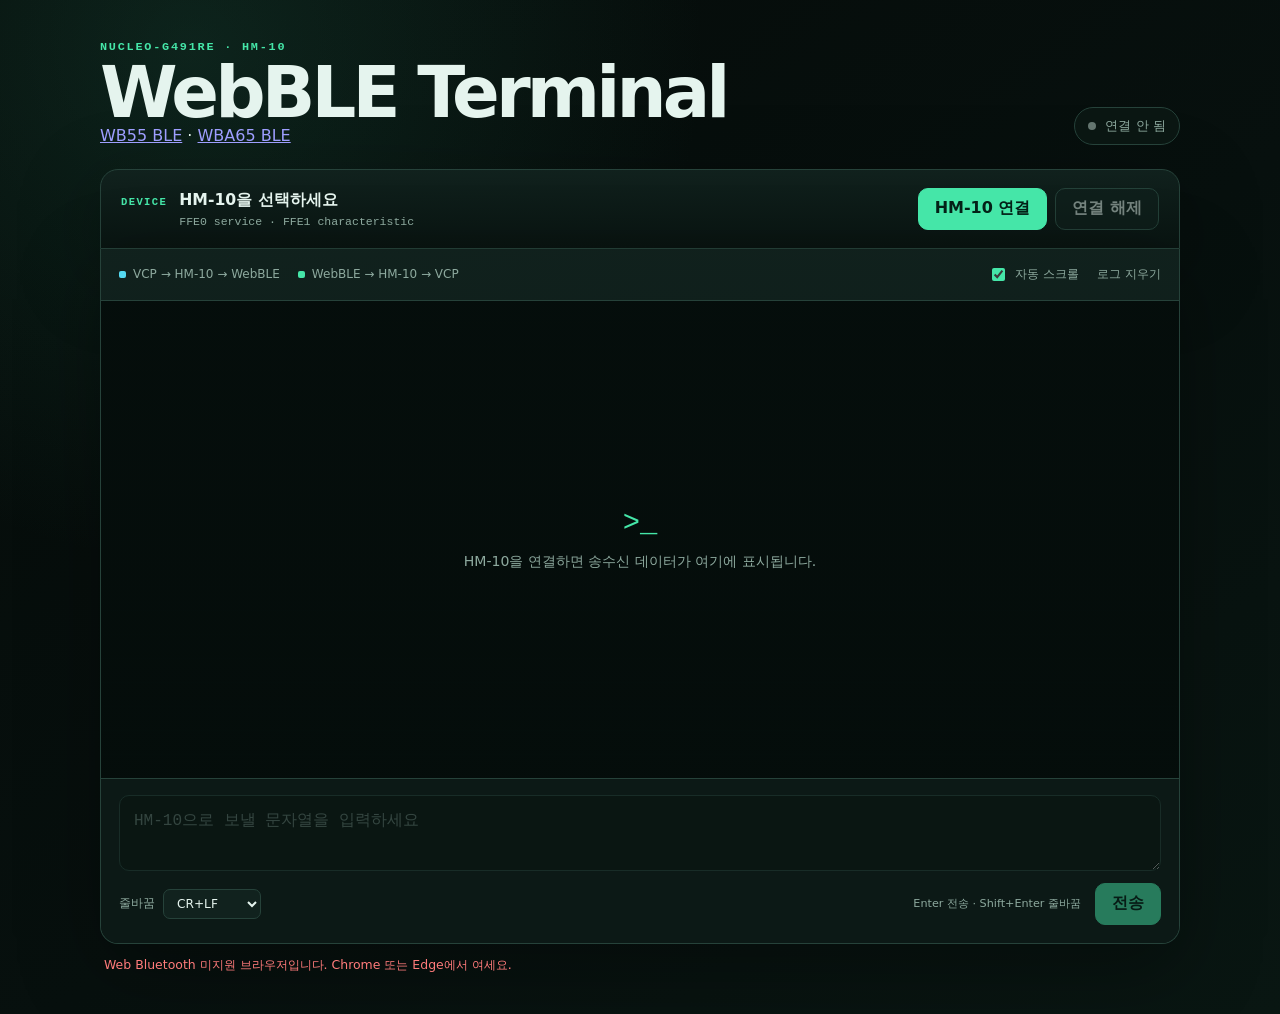
<file: index.html>
<!doctype html>
<html lang="ko">
  <head>
    <meta charset="UTF-8" />
    <meta name="viewport" content="width=device-width, initial-scale=1.0" />
    <meta name="theme-color" content="#07120f" />
    <meta
      name="description"
      content="HM-10 FFE0/FFE1 Web Bluetooth UART terminal"
    />
    <title>HM-10 WebBLE Terminal</title>
    <link rel="stylesheet" href="./styles.css" />
    <script src="./app.js" defer></script>
  </head>
  <body>
    <main class="shell">
      <header class="topbar">
        <div>
          <p class="eyebrow">NUCLEO-G491RE · HM-10</p>
          <h1>WebBLE Terminal</h1>
          <nav aria-label="보드별 BLE 화면">
            <a href="./wb55/">WB55 BLE</a>
            <span aria-hidden="true"> · </span>
            <a href="./wba65/">WBA65 BLE</a>
          </nav>
        </div>
        <div class="connection-state" aria-live="polite">
          <span id="statusDot" class="status-dot"></span>
          <span id="statusText">연결 안 됨</span>
        </div>
      </header>

      <section class="control-panel" aria-label="Bluetooth 연결">
        <div class="device-info">
          <span class="label">DEVICE</span>
          <strong id="deviceName">HM-10을 선택하세요</strong>
          <span class="uuid">FFE0 service · FFE1 characteristic</span>
        </div>
        <div class="button-row">
          <button id="connectButton" class="button primary" type="button">
            HM-10 연결
          </button>
          <button id="disconnectButton" class="button" type="button" disabled>
            연결 해제
          </button>
        </div>
      </section>

      <section class="terminal-panel" aria-label="BLE 터미널">
        <div class="terminal-toolbar">
          <div class="legend" aria-label="로그 방향">
            <span><i class="rx-mark"></i>VCP → HM-10 → WebBLE</span>
            <span><i class="tx-mark"></i>WebBLE → HM-10 → VCP</span>
          </div>
          <div class="toolbar-actions">
            <label class="check-control">
              <input id="autoScroll" type="checkbox" checked />
              자동 스크롤
            </label>
            <button id="clearButton" class="text-button" type="button">
              로그 지우기
            </button>
          </div>
        </div>

        <div
          id="terminal"
          class="terminal"
          role="log"
          aria-live="polite"
          aria-label="송수신 로그"
        >
          <div class="empty-state" id="emptyState">
            <span class="prompt-symbol">&gt;_</span>
            <p>HM-10을 연결하면 송수신 데이터가 여기에 표시됩니다.</p>
          </div>
        </div>

        <form id="sendForm" class="composer">
          <label class="sr-only" for="messageInput">전송할 문자열</label>
          <textarea
            id="messageInput"
            rows="2"
            maxlength="1024"
            placeholder="HM-10으로 보낼 문자열을 입력하세요"
            disabled
          ></textarea>
          <div class="composer-actions">
            <label class="select-control" for="lineEnding">
              줄바꿈
              <select id="lineEnding">
                <option value="none">없음</option>
                <option value="lf">LF</option>
                <option value="crlf" selected>CR+LF</option>
              </select>
            </label>
            <span class="send-hint">Enter 전송 · Shift+Enter 줄바꿈</span>
            <button id="sendButton" class="button send" type="submit" disabled>
              전송
            </button>
          </div>
        </form>
      </section>

      <aside id="notice" class="notice" aria-live="polite">
        Web Bluetooth는 HTTPS 또는 localhost의 지원 브라우저에서 실행해야 합니다.
      </aside>
    </main>
</body>
</html>
</file>
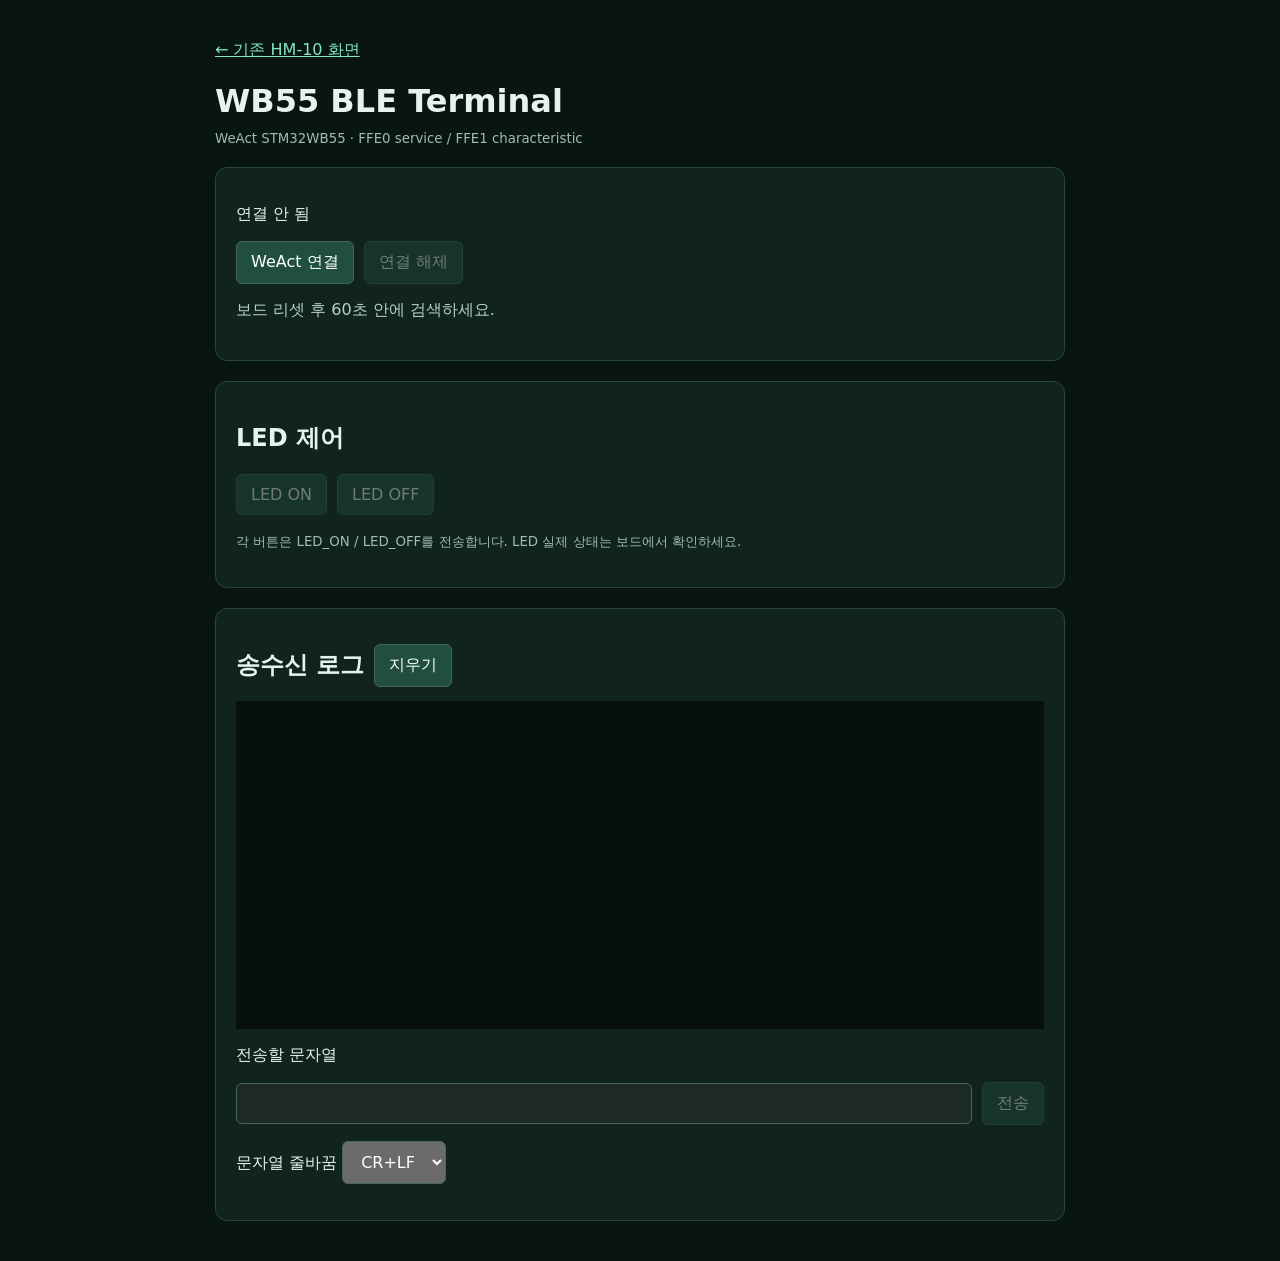
<file: wb55/index.html>
<!doctype html>
<html lang="ko">
<head>
  <meta charset="utf-8">
  <meta name="viewport" content="width=device-width, initial-scale=1">
  <title>WB55 BLE Terminal</title>
  <style>
    :root { color-scheme: dark; font-family: system-ui, sans-serif; background: #091512; color: #e6f2ee; }
    body { max-width: 850px; margin: 40px auto; padding: 0 20px; }
    h1 { margin-bottom: 8px; } a { color: #80e8c0; }
    section { background: #10231d; border: 1px solid #29463a; border-radius: 12px; padding: 20px; margin: 20px 0; }
    button, input, select { font: inherit; border: 1px solid #45685a; border-radius: 6px; padding: 10px 14px; }
    button { cursor: pointer; background: #204f3e; color: white; } button:disabled { opacity: .4; cursor: default; }
    input { min-width: 0; flex: 1; } .row { display: flex; gap: 10px; flex-wrap: wrap; align-items: center; }
    #terminal { height: 300px; overflow-y: auto; background: #07100d; padding: 14px; font: 14px monospace; }
    #terminal div { white-space: pre-wrap; overflow-wrap: anywhere; border-bottom: 1px solid #183327; padding: 8px 0; }
    #notice { color: #b8cfc5; min-height: 1.5em; } small { color: #a0bcb0; }
    button:focus-visible, input:focus-visible, select:focus-visible { outline: 2px solid #80e8c0; outline-offset: 3px; }
  </style>
  <script src="./app.js" defer></script>
</head>
<body>
  <a href="../">← 기존 HM-10 화면</a>
  <h1>WB55 BLE Terminal</h1>
  <small>WeAct STM32WB55 · FFE0 service / FFE1 characteristic</small>
  <section>
    <p id="status" role="status">연결 안 됨</p>
    <div class="row"><button id="connect">WeAct 연결</button><button id="disconnect" disabled>연결 해제</button></div>
    <p id="notice" role="status">보드 리셋 후 60초 안에 검색하세요.</p>
  </section>
  <section>
    <h2>LED 제어</h2>
    <div class="row"><button id="on" disabled>LED ON</button><button id="off" disabled>LED OFF</button></div>
    <p><small>각 버튼은 LED_ON / LED_OFF를 전송합니다. LED 실제 상태는 보드에서 확인하세요.</small></p>
  </section>
  <section>
    <div class="row"><h2>송수신 로그</h2><button id="clear">지우기</button></div>
    <div id="terminal" role="log" aria-label="BLE 송수신 로그"></div>
    <form id="sendForm">
      <p><label for="message">전송할 문자열</label></p>
      <div class="row"><input id="message" autocomplete="off" disabled><button id="send" disabled>전송</button></div>
      <p><label for="ending">문자열 줄바꿈 </label><select id="ending"><option value="">없음</option><option value="lf">LF</option><option value="crlf" selected>CR+LF</option></select></p>
    </form>
  </section>
</body>
</html>
</file>
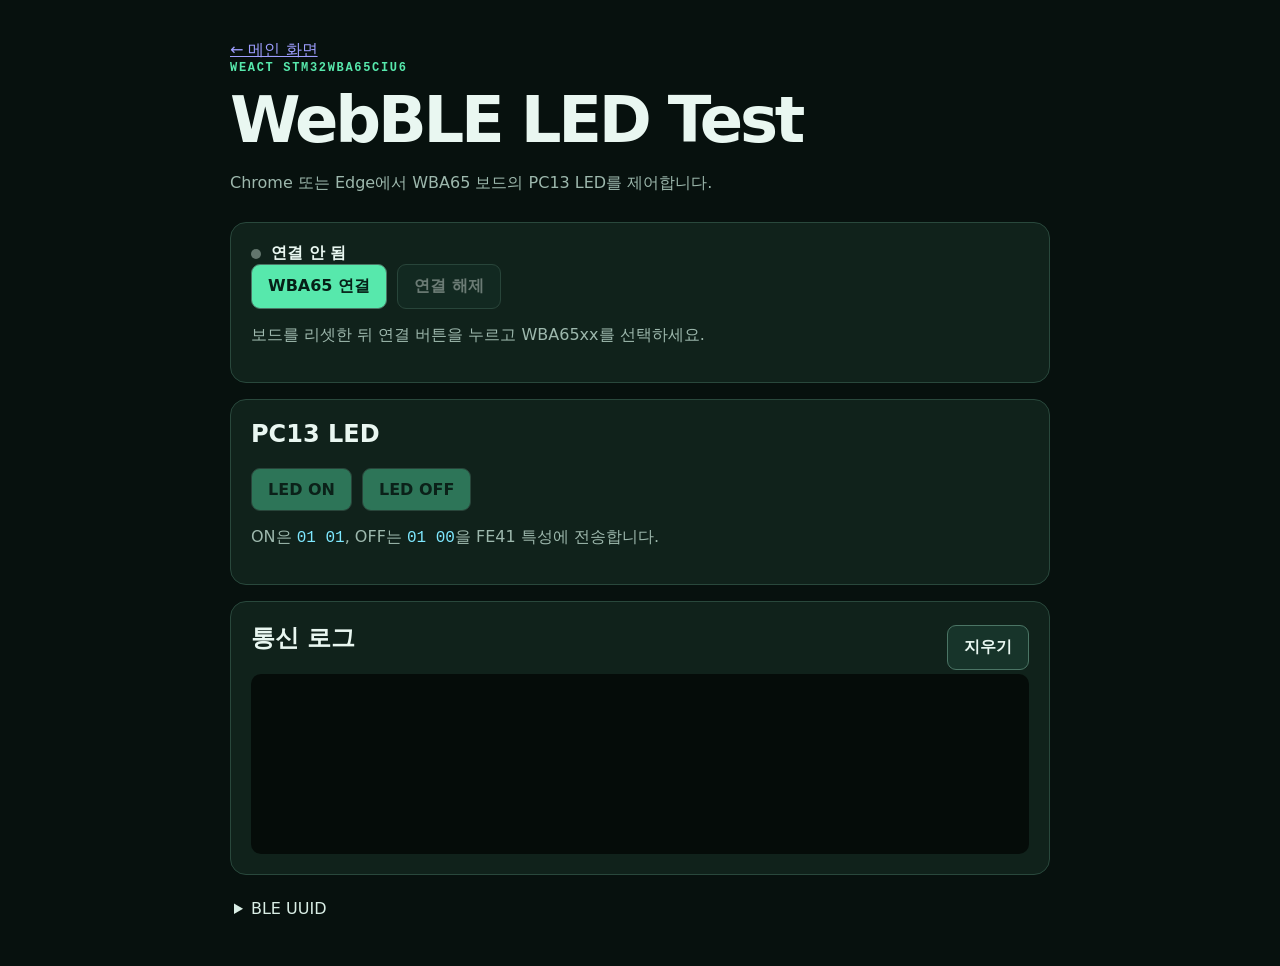
<file: wba65/index.html>
<!doctype html>
<html lang="ko">
<head>
  <meta charset="utf-8">
  <meta name="viewport" content="width=device-width, initial-scale=1">
  <title>WBA65 WebBLE LED</title>
  <link rel="stylesheet" href="./styles.css">
  <script src="./app.js" defer></script>
</head>
<body>
  <main>
    <header>
      <a href="../">← 메인 화면</a>
      <p class="eyebrow">WEACT STM32WBA65CIU6</p>
      <h1>WebBLE LED Test</h1>
      <p>Chrome 또는 Edge에서 WBA65 보드의 PC13 LED를 제어합니다.</p>
    </header>

    <section class="card">
      <div class="status-row">
        <span id="status-dot" class="dot"></span>
        <strong id="status">연결 안 됨</strong>
      </div>
      <div class="buttons">
        <button id="connect">WBA65 연결</button>
        <button id="disconnect" class="secondary" disabled>연결 해제</button>
      </div>
      <p id="notice" role="status">보드를 리셋한 뒤 연결 버튼을 누르고 WBA65xx를 선택하세요.</p>
    </section>

    <section class="card">
      <h2>PC13 LED</h2>
      <div class="buttons">
        <button id="on" disabled>LED ON</button>
        <button id="off" disabled>LED OFF</button>
      </div>
      <p class="muted">ON은 <code>01 01</code>, OFF는 <code>01 00</code>을 FE41 특성에 전송합니다.</p>
    </section>

    <section class="card">
      <div class="log-title">
        <h2>통신 로그</h2>
        <button id="clear" class="secondary">지우기</button>
      </div>
      <div id="terminal" class="terminal" role="log" aria-live="polite"></div>
    </section>

    <details>
      <summary>BLE UUID</summary>
      <dl>
        <dt>Service</dt><dd><code>0000FE40-CC7A-482A-984A-7F2ED5B3E58F</code></dd>
        <dt>LED write</dt><dd><code>0000FE41-8E22-4541-9D4C-21EDAE82ED19</code></dd>
        <dt>Button notify</dt><dd><code>0000FE42-8E22-4541-9D4C-21EDAE82ED19</code></dd>
      </dl>
    </details>
  </main>
</body>
</html>
</file>
<file: styles.css>
:root {
  color-scheme: dark;
  --bg: #07100e;
  --surface: #0c1916;
  --surface-raised: #11221e;
  --border: #26423a;
  --border-strong: #3c685b;
  --text: #e5f4ee;
  --muted: #8da99e;
  --accent: #45e6a8;
  --accent-strong: #20c98c;
  --accent-ink: #032117;
  --cyan: #54d8f0;
  --amber: #f3bb62;
  --red: #ff7b7b;
  --shadow: 0 24px 80px rgb(0 0 0 / 35%);
  font-family:
    Inter, ui-sans-serif, system-ui, -apple-system, BlinkMacSystemFont, "Segoe UI",
    sans-serif;
}

* {
  box-sizing: border-box;
}

body {
  min-width: 320px;
  min-height: 100vh;
  margin: 0;
  color: var(--text);
  background:
    radial-gradient(circle at 15% 5%, rgb(36 107 83 / 25%), transparent 32rem),
    linear-gradient(145deg, #050b09 0%, var(--bg) 55%, #091612 100%);
}

button,
textarea,
select,
input {
  font: inherit;
}

button,
select,
input[type="checkbox"] {
  cursor: pointer;
}

button:disabled,
textarea:disabled {
  cursor: not-allowed;
  opacity: 0.48;
}

.shell {
  width: min(1080px, calc(100% - 32px));
  margin: 0 auto;
  padding: 40px 0;
}

.topbar {
  display: flex;
  align-items: flex-end;
  justify-content: space-between;
  gap: 24px;
  margin-bottom: 24px;
}

.eyebrow {
  margin: 0 0 7px;
  color: var(--accent);
  font-family: "Cascadia Code", "SFMono-Regular", Consolas, monospace;
  font-size: 0.74rem;
  font-weight: 700;
  letter-spacing: 0.15em;
  text-transform: uppercase;
}

h1 {
  margin: 0;
  font-size: clamp(2rem, 7vw, 4.4rem);
  font-weight: 680;
  letter-spacing: -0.055em;
  line-height: 0.92;
}

.connection-state {
  display: inline-flex;
  align-items: center;
  gap: 9px;
  min-width: max-content;
  padding: 9px 13px;
  color: var(--muted);
  background: rgb(12 25 22 / 76%);
  border: 1px solid var(--border);
  border-radius: 999px;
  font-size: 0.84rem;
  backdrop-filter: blur(10px);
}

.status-dot {
  width: 8px;
  height: 8px;
  background: #64756f;
  border-radius: 50%;
}

.status-dot.online {
  background: var(--accent);
  box-shadow: 0 0 0 5px rgb(69 230 168 / 12%), 0 0 18px var(--accent);
}

.status-dot.connecting {
  background: var(--amber);
  animation: pulse 1.1s ease-in-out infinite;
}

.status-dot.offline {
  background: #64756f;
}

.control-panel,
.terminal-panel {
  background: linear-gradient(180deg, rgb(17 34 30 / 94%), rgb(9 20 17 / 96%));
  border: 1px solid var(--border);
  box-shadow: var(--shadow);
}

.control-panel {
  display: flex;
  align-items: center;
  justify-content: space-between;
  gap: 24px;
  padding: 18px 20px;
  border-radius: 18px 18px 0 0;
}

.device-info {
  display: grid;
  grid-template-columns: auto 1fr;
  align-items: baseline;
  gap: 4px 12px;
}

.device-info .label {
  color: var(--accent);
  font-family: "Cascadia Code", Consolas, monospace;
  font-size: 0.66rem;
  font-weight: 700;
  letter-spacing: 0.13em;
}

.device-info strong {
  font-size: 0.98rem;
}

.device-info .uuid {
  grid-column: 2;
  color: var(--muted);
  font-family: "Cascadia Code", Consolas, monospace;
  font-size: 0.72rem;
}

.button-row,
.composer-actions,
.toolbar-actions,
.legend {
  display: flex;
  align-items: center;
}

.button-row {
  gap: 8px;
}

.button {
  min-height: 42px;
  padding: 0 16px;
  color: var(--text);
  background: var(--surface-raised);
  border: 1px solid var(--border-strong);
  border-radius: 10px;
  font-weight: 650;
  transition:
    transform 140ms ease,
    border-color 140ms ease,
    background 140ms ease;
}

.button:not(:disabled):hover {
  border-color: var(--accent);
  transform: translateY(-1px);
}

.button.primary,
.button.send {
  color: var(--accent-ink);
  background: var(--accent);
  border-color: var(--accent);
}

.button.primary:not(:disabled):hover,
.button.send:not(:disabled):hover {
  background: #6ef0bd;
}

.terminal-panel {
  overflow: hidden;
  border-top: 0;
  border-radius: 0 0 18px 18px;
}

.terminal-toolbar {
  display: flex;
  align-items: center;
  justify-content: space-between;
  gap: 20px;
  min-height: 52px;
  padding: 0 18px;
  border-bottom: 1px solid var(--border);
}

.legend,
.toolbar-actions {
  gap: 18px;
  color: var(--muted);
  font-size: 0.75rem;
}

.legend span,
.check-control {
  display: inline-flex;
  align-items: center;
  gap: 7px;
}

.rx-mark,
.tx-mark {
  width: 7px;
  height: 7px;
  border-radius: 2px;
}

.rx-mark {
  background: var(--cyan);
}

.tx-mark {
  background: var(--accent);
}

.check-control input {
  accent-color: var(--accent);
}

.text-button {
  padding: 4px 0;
  color: var(--muted);
  background: transparent;
  border: 0;
}

.text-button:hover {
  color: var(--text);
}

.terminal {
  height: min(53vh, 500px);
  min-height: 300px;
  overflow: auto;
  padding: 18px;
  background:
    linear-gradient(rgb(4 12 10 / 92%), rgb(4 12 10 / 92%)),
    repeating-linear-gradient(
      0deg,
      transparent,
      transparent 23px,
      rgb(69 230 168 / 4%) 24px
    );
  scrollbar-color: var(--border-strong) transparent;
}

.empty-state {
  display: grid;
  place-items: center;
  align-content: center;
  height: 100%;
  color: var(--muted);
  text-align: center;
}

.empty-state p {
  margin: 12px 0 0;
  font-size: 0.88rem;
}

.prompt-symbol {
  color: var(--accent);
  font-family: "Cascadia Code", Consolas, monospace;
  font-size: 1.8rem;
}

.log-row {
  display: grid;
  grid-template-columns: 86px minmax(0, 1fr);
  gap: 12px;
  padding: 9px 0;
  border-bottom: 1px solid rgb(38 66 58 / 36%);
}

.log-meta {
  display: flex;
  align-items: center;
  align-self: start;
  gap: 8px;
  padding-top: 2px;
}

.direction-badge {
  min-width: 31px;
  padding: 2px 5px;
  color: var(--accent);
  background: rgb(69 230 168 / 10%);
  border: 1px solid rgb(69 230 168 / 25%);
  border-radius: 4px;
  font-family: "Cascadia Code", Consolas, monospace;
  font-size: 0.64rem;
  font-weight: 800;
  text-align: center;
}

.log-row.rx .direction-badge {
  color: var(--cyan);
  background: rgb(84 216 240 / 9%);
  border-color: rgb(84 216 240 / 24%);
}

.log-row.sys .direction-badge {
  color: var(--amber);
  background: rgb(243 187 98 / 9%);
  border-color: rgb(243 187 98 / 24%);
}

.log-meta time {
  color: #668078;
  font-family: "Cascadia Code", Consolas, monospace;
  font-size: 0.63rem;
}

.log-row pre {
  min-width: 0;
  margin: 0;
  overflow-wrap: anywhere;
  white-space: pre-wrap;
  color: #d9ebe4;
  font-family: "Cascadia Code", "SFMono-Regular", Consolas, monospace;
  font-size: 0.87rem;
  line-height: 1.55;
}

.composer {
  padding: 16px 18px 18px;
  background: var(--surface);
  border-top: 1px solid var(--border);
}

.composer textarea {
  display: block;
  width: 100%;
  min-height: 70px;
  max-height: 180px;
  resize: vertical;
  padding: 13px 14px;
  color: var(--text);
  background: #08130f;
  border: 1px solid var(--border);
  border-radius: 10px;
  outline: none;
  font-family: "Cascadia Code", Consolas, monospace;
  line-height: 1.5;
}

.composer textarea:focus {
  border-color: var(--accent);
  box-shadow: 0 0 0 3px rgb(69 230 168 / 10%);
}

.composer textarea::placeholder {
  color: #60766e;
}

.composer-actions {
  justify-content: flex-end;
  gap: 14px;
  margin-top: 12px;
}

.select-control {
  display: flex;
  align-items: center;
  gap: 8px;
  margin-right: auto;
  color: var(--muted);
  font-size: 0.76rem;
}

.select-control select {
  padding: 6px 26px 6px 9px;
  color: var(--text);
  background: var(--surface-raised);
  border: 1px solid var(--border);
  border-radius: 7px;
}

.send-hint {
  color: var(--muted);
  font-size: 0.7rem;
}

.notice {
  margin-top: 13px;
  padding: 0 4px;
  color: var(--muted);
  font-size: 0.78rem;
}

.notice[data-kind="success"] {
  color: var(--accent);
}

.notice[data-kind="warning"] {
  color: var(--amber);
}

.notice[data-kind="error"] {
  color: var(--red);
}

.sr-only {
  position: absolute;
  width: 1px;
  height: 1px;
  padding: 0;
  margin: -1px;
  overflow: hidden;
  clip: rect(0, 0, 0, 0);
  white-space: nowrap;
  border: 0;
}

@keyframes pulse {
  0%,
  100% {
    opacity: 0.45;
    transform: scale(0.8);
  }
  50% {
    opacity: 1;
    transform: scale(1);
  }
}

@media (max-width: 700px) {
  .shell {
    width: min(100% - 20px, 1080px);
    padding: 24px 0;
  }

  .topbar {
    align-items: center;
  }

  .control-panel {
    align-items: stretch;
    flex-direction: column;
  }

  .button-row .button {
    flex: 1;
  }

  .terminal-toolbar {
    align-items: flex-start;
    flex-direction: column;
    padding-block: 12px;
  }

  .terminal {
    height: 48vh;
    min-height: 280px;
  }

  .composer-actions {
    flex-wrap: wrap;
  }

  .send-hint {
    display: none;
  }
}

@media (max-width: 460px) {
  h1 {
    max-width: 240px;
  }

  .connection-state {
    padding: 8px 10px;
    font-size: 0.72rem;
  }

  .device-info {
    grid-template-columns: 1fr;
  }

  .device-info .uuid {
    grid-column: 1;
  }

  .toolbar-actions {
    justify-content: space-between;
    width: 100%;
  }

  .log-row {
    grid-template-columns: 1fr;
    gap: 6px;
  }

  .composer-actions .button {
    min-width: 92px;
  }
}

@media (prefers-reduced-motion: reduce) {
  *,
  *::before,
  *::after {
    scroll-behavior: auto !important;
    animation-duration: 0.01ms !important;
    animation-iteration-count: 1 !important;
    transition-duration: 0.01ms !important;
  }
}
</file>
<file: wba65/styles.css>
:root {
  color-scheme: dark;
  font-family: system-ui, -apple-system, "Segoe UI", sans-serif;
  color: #e9f7f1;
  background: #07110e;
}

* { box-sizing: border-box; }
body { margin: 0; min-width: 320px; }
main { width: min(820px, calc(100% - 32px)); margin: 0 auto; padding: 40px 0; }
header { margin-bottom: 28px; }
.eyebrow { margin: 0 0 8px; color: #57e8ac; font: 700 .75rem Consolas, monospace; letter-spacing: .14em; }
h1 { margin: 0; font-size: clamp(2rem, 8vw, 4rem); letter-spacing: -.05em; }
header > p:last-child, .muted, #notice { color: #9db8ad; }
.card { margin: 16px 0; padding: 20px; border: 1px solid #29483c; border-radius: 16px; background: #10221b; }
.card h2 { margin-top: 0; }
.status-row, .buttons, .log-title { display: flex; align-items: center; gap: 10px; }
.log-title { justify-content: space-between; }
.dot { width: 10px; height: 10px; border-radius: 50%; background: #62756d; }
.dot.online { background: #57e8ac; box-shadow: 0 0 14px #57e8ac; }
.dot.connecting { background: #f4be65; }
button { padding: 11px 16px; border: 1px solid #4b7565; border-radius: 9px; color: #062017; background: #57e8ac; font-family: inherit; font-size: 1rem; font-weight: 650; cursor: pointer; }
button.secondary { color: #e9f7f1; background: #17342a; }
button:disabled { cursor: not-allowed; opacity: .42; }
button:focus-visible, summary:focus-visible { outline: 2px solid #78f5c2; outline-offset: 3px; }
code { color: #7ee8ff; font-family: Consolas, monospace; overflow-wrap: anywhere; }
.terminal { min-height: 180px; max-height: 360px; overflow-y: auto; padding: 14px; border-radius: 10px; background: #050c09; font: .86rem/1.6 Consolas, monospace; }
.terminal div { padding: 5px 0; border-bottom: 1px solid #173229; white-space: pre-wrap; overflow-wrap: anywhere; }
details { padding: 8px 4px; color: #9db8ad; }
summary { cursor: pointer; color: #d9eee5; }
dl { display: grid; grid-template-columns: 110px 1fr; gap: 10px; }
dd { margin: 0; }
@media (max-width: 540px) { .buttons { align-items: stretch; flex-direction: column; } .buttons button { width: 100%; } dl { grid-template-columns: 1fr; } }
</file>
